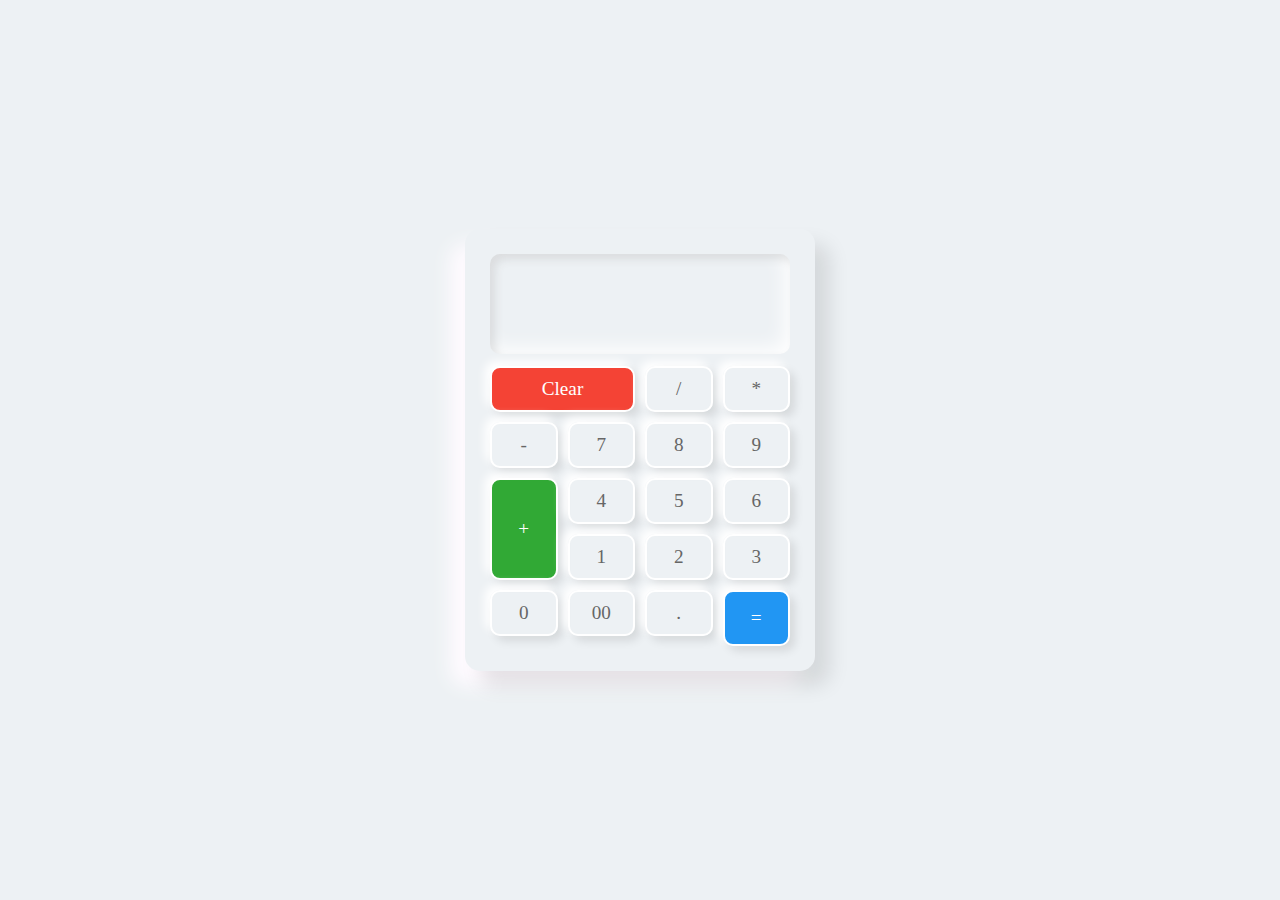
<file: Calculator.html>
<!DOCTYPE html>
<html lang="en">
<head>
    <title>Calculator</title>
    <style>
        * {
            margin: 0;
            padding: 0;
            box-sizing: border-box;
            font-family: consolas;
        }
        body {
            display: flex;
            justify-content: center;
            align-items: center;
            min-height: 100vh;
            background: #edf1f4;
        }
        .calculator {
            position: relative;
            width: 350px;
            padding: 25px;
            border-radius: 15px;
            box-shadow: 15px 15px 20px rgba(0,0,0,0.1), -15px 15px 20px #fffbff;
        }
        .calculator .buttons {
            display: grid;
            grid-template-columns: repeat(4, 1fr);
            gap: 10px;
        }
        .calculator #value {
            grid-column: span 4;
            user-select: none;
            text-align: end;
            color: rgba(0, 0, 255, 0.485);
            height: 100px;
            line-height: 100px;
            box-shadow: inset 5px 5px 10px rgba(0,0,0,0.1), inset -5px -5px 20px #fff;
            border-radius: 10px;
            margin-bottom: 12px;
            font-size: 2em;
            font-weight: 550;
            padding-right: 10px;
        }
        .calculator .buttons span {
            padding: 10px;
            cursor: pointer;
            user-select: none;
            display: flex;
            justify-content: center;
            align-items: center;
            font-size: 1.2em;
            color: #666;
            border: 2px solid #fff;
            box-shadow: 5px 5px 10px rgba(0,0,0,0.1), -5px -5px 10px #fff;
            border-radius: 10px;
            transition: all 0.2s;
        }
        .calculator .buttons span#clear {
            grid-column: span 2;
            background-color: #f44335;
            color: #fff;
        }
        .calculator .buttons span#plus {
            grid-row: span 2;
            background: #31a935;
            color: #fff;
        }
        .calculator .buttons span#equal {
            grid-row: span 2;
            background: #2196f3;
            color: #fff;
        }
        .calculator .buttons span:active {
            box-shadow: inset 5px 5px 10px rgba(0,0,0,0.1);
        }
    </style>
</head>
<body>
    <div class="calculator">
        <div id="value"></div>
        <div class="buttons">
            <span id="clear">Clear</span>
            <span>/</span>
            <span>*</span>
            <span>-</span>
            <span>7</span>
            <span>8</span>
            <span>9</span>
            <span id="plus">+</span>
            <span>4</span>
            <span>5</span>
            <span>6</span>
            <span>1</span>
            <span>2</span>
            <span>3</span>
            <span>0</span>
            <span>00</span>
            <span>.</span>
            <span id="equal">=</span>
        </div>
    </div>
    <script>
        let buttons = document.querySelectorAll('.buttons span');
        let value = document.getElementById('value');
        let expression = '';

        buttons.forEach(button => {
            button.addEventListener('click', function () {
                let buttonText = this.innerHTML;

                if (buttonText === 'Clear') {
                    expression = '';
                    value.innerHTML = '';
                } else if (buttonText === '=') {
                    try {
                        value.innerHTML = eval(expression);
                        expression = value.innerHTML; 
                    } catch {
                        value.innerHTML = 'Error';
                        expression = '';
                    }
                } else {
                    expression += buttonText;
                    value.innerHTML = expression;
                }
            });
        });
    </script>
</body>
</html>
</file>
